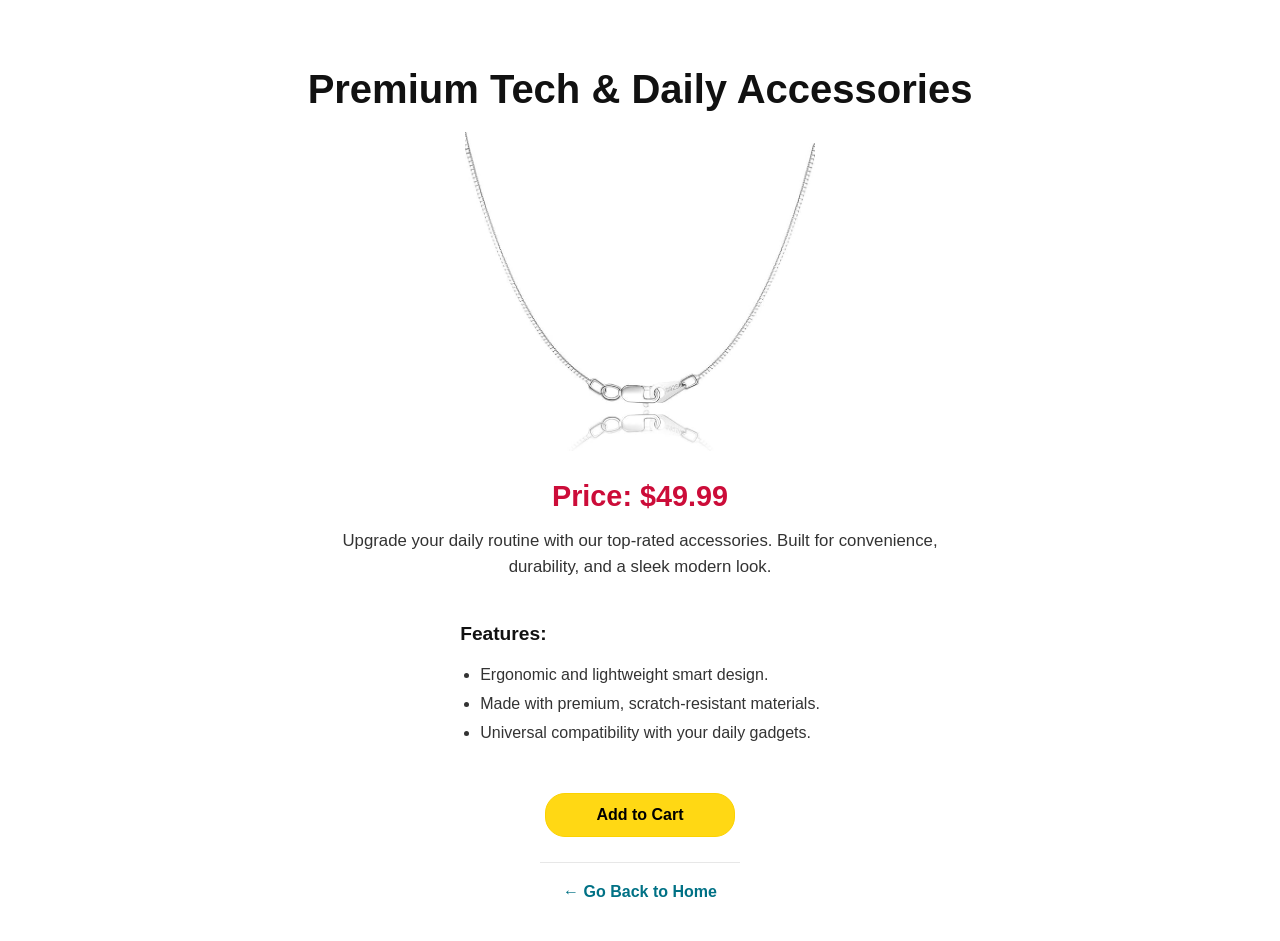
<file: accessories.html>
<!doctype html>
<html lang="en">
  <head>
    <meta charset="UTF-8" />
    <title>Accessories Details</title>
  </head>
  <body
    style="
      font-family: Arial, sans-serif;
      margin: 0;
      padding: 40px;
      background-color: #ffffff;
      color: #111111;
    "
  >
    <div style="max-width: 800px; margin: 0 auto; text-align: center">
      <h1 style="font-size: 2.5rem; font-weight: bold; margin-bottom: 20px">
        Premium Tech & Daily Accessories
      </h1>

      <div style="margin-bottom: 25px">
        <img
          src="box_6 image.jpg"
          alt="Accessories"
          style="width: 100%; max-width: 350px; height: auto"
        />
      </div>

      <h2 style="font-size: 1.8rem; margin: 15px 0; color: #cc0c39">
        Price: $49.99
      </h2>

      <p
        style="
          color: #333333;
          font-size: 1.05rem;
          max-width: 650px;
          margin: 0 auto 25px auto;
          line-height: 1.5;
        "
      >
        Upgrade your daily routine with our top-rated accessories. Built for
        convenience, durability, and a sleek modern look.
      </p>

      <div
        style="
          text-align: left;
          display: inline-block;
          margin-bottom: 30px;
          font-size: 1rem;
        "
      >
        <h3 style="font-size: 1.2rem; margin-bottom: 10px; color: #111">
          Features:
        </h3>
        <ul style="padding-left: 20px; line-height: 1.8; color: #333">
          <li>Ergonomic and lightweight smart design.</li>
          <li>Made with premium, scratch-resistant materials.</li>
          <li>Universal compatibility with your daily gadgets.</li>
        </ul>
      </div>

      <!-- Button -->
      <div style="margin-bottom: 25px">
        <button
          style="
            background-color: #ffd814;
            border: 1px solid #fcd200;
            border-radius: 20px;
            padding: 12px 50px;
            font-size: 1rem;
            cursor: pointer;
            font-weight: bold;
          "
        >
          Add to Cart
        </button>
      </div>

      <hr
        style="
          border: 0;
          border-top: 1px solid #e7e7e7;
          max-width: 200px;
          margin: 20px auto;
        "
      />

      <div style="margin-top: 15px">
        <a
          href="index.html"
          style="
            text-decoration: none;
            color: #007185;
            font-size: 1rem;
            font-weight: bold;
          "
          >← Go Back to Home</a
        >
      </div>
    </div>
  </body>
</html>
</file>
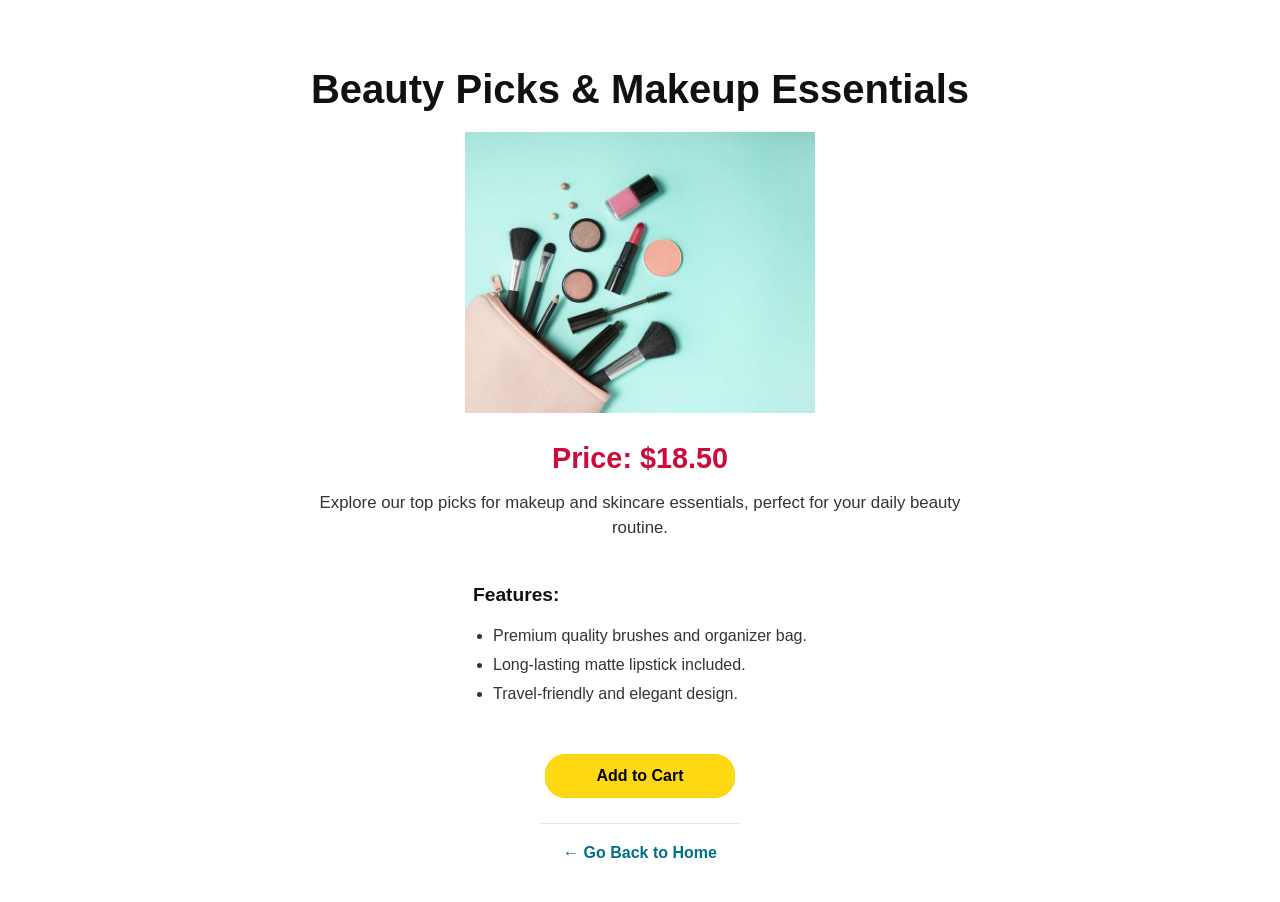
<file: beauty.html>
<!doctype html>
<html lang="en">
  <head>
    <meta charset="UTF-8" />
    <title>Beauty Picks Details</title>
  </head>
  <body
    style="
      font-family: Arial, sans-serif;
      margin: 0;
      padding: 40px;
      background-color: #ffffff;
      color: #111111;
    "
  >
    <div style="max-width: 800px; margin: 0 auto; text-align: center">
      <h1 style="font-size: 2.5rem; font-weight: bold; margin-bottom: 20px">
        Beauty Picks & Makeup Essentials
      </h1>

      <div style="margin-bottom: 25px">
        <img
          src="box5_image.jpg"
          alt="Beauty Picks"
          style="width: 100%; max-width: 350px; height: auto"
        />
      </div>

      <h2 style="font-size: 1.8rem; margin: 15px 0; color: #cc0c39">
        Price: $18.50
      </h2>

      <p
        style="
          color: #333333;
          font-size: 1.05rem;
          max-width: 650px;
          margin: 0 auto 25px auto;
          line-height: 1.5;
        "
      >
        Explore our top picks for makeup and skincare essentials, perfect for
        your daily beauty routine.
      </p>

      <div
        style="
          text-align: left;
          display: inline-block;
          margin-bottom: 30px;
          font-size: 1rem;
        "
      >
        <h3 style="font-size: 1.2rem; margin-bottom: 10px; color: #111">
          Features:
        </h3>
        <ul style="padding-left: 20px; line-height: 1.8; color: #333">
          <li>Premium quality brushes and organizer bag.</li>
          <li>Long-lasting matte lipstick included.</li>
          <li>Travel-friendly and elegant design.</li>
        </ul>
      </div>

      <div style="margin-bottom: 25px">
        <button
          style="
            background-color: #ffd814;
            border: 1px solid #fcd200;
            border-radius: 20px;
            padding: 12px 50px;
            font-size: 1rem;
            cursor: pointer;
            font-weight: bold;
          "
        >
          Add to Cart
        </button>
      </div>

      <hr
        style="
          border: 0;
          border-top: 1px solid #e7e7e7;
          max-width: 200px;
          margin: 20px auto;
        "
      />

      <div style="margin-top: 15px">
        <a
          href="index.html"
          style="
            text-decoration: none;
            color: #007185;
            font-size: 1rem;
            font-weight: bold;
          "
          >← Go Back to Home</a
        >
      </div>
    </div>
  </body>
</html>
</file>
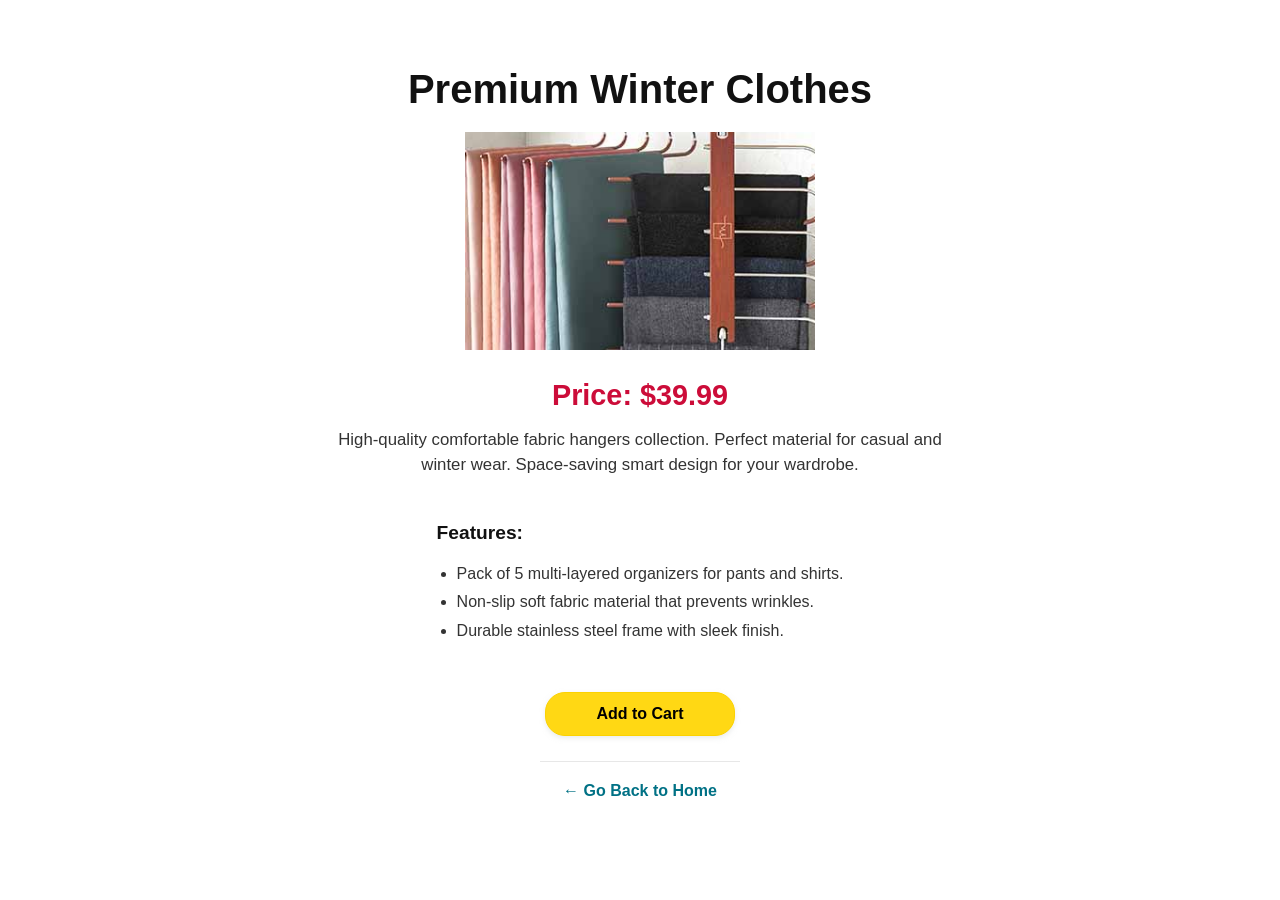
<file: clothes.html>
<!doctype html>
<html lang="en">
  <head>
    <meta charset="UTF-8" />
    <title>Clothes Details</title>
  </head>
  <body
    style="
      font-family: Arial, sans-serif;
      margin: 0;
      padding: 40px;
      background-color: #ffffff;
      color: #111111;
    "
  >
    <div style="max-width: 800px; margin: 0 auto; text-align: center">
      <h1 style="font-size: 2.5rem; font-weight: bold; margin-bottom: 20px">
        Premium Winter Clothes
      </h1>

      <div style="margin-bottom: 25px">
        <img
          src="box1_image.jpg"
          alt="Clothes"
          style="width: 100%; max-width: 350px; height: auto"
        />
      </div>

      <h2 style="font-size: 1.8rem; margin: 15px 0; color: #cc0c39">
        Price: $39.99
      </h2>

      <p
        style="
          color: #333333;
          font-size: 1.05rem;
          max-width: 650px;
          margin: 0 auto 25px auto;
          line-height: 1.5;
        "
      >
        High-quality comfortable fabric hangers collection. Perfect material for
        casual and winter wear. Space-saving smart design for your wardrobe.
      </p>

      <div
        style="
          text-align: left;
          display: inline-block;
          margin-bottom: 30px;
          font-size: 1rem;
        "
      >
        <h3 style="font-size: 1.2rem; margin-bottom: 10px; color: #111">
          Features:
        </h3>
        <ul style="padding-left: 20px; line-height: 1.8; color: #333">
          <li>Pack of 5 multi-layered organizers for pants and shirts.</li>
          <li>Non-slip soft fabric material that prevents wrinkles.</li>
          <li>Durable stainless steel frame with sleek finish.</li>
        </ul>
      </div>

      <br />

      <div style="margin-bottom: 25px">
        <button
          style="
            background-color: #ffd814;
            border: 1px solid #fcd200;
            border-radius: 20px;
            padding: 12px 50px;
            font-size: 1rem;
            cursor: pointer;
            font-weight: bold;
            box-shadow: 0 2px 5px rgba(213, 217, 217, 0.5);
          "
        >
          Add to Cart
        </button>
      </div>

      <hr
        style="
          border: 0;
          border-top: 1px solid #e7e7e7;
          max-width: 200px;
          margin: 20px auto;
        "
      />

      <div style="margin-top: 15px">
        <a
          href="index.html"
          style="
            text-decoration: none;
            color: #007185;
            font-size: 1rem;
            font-weight: bold;
          "
        >
          ← Go Back to Home
        </a>
      </div>
    </div>
  </body>
</html>
</file>
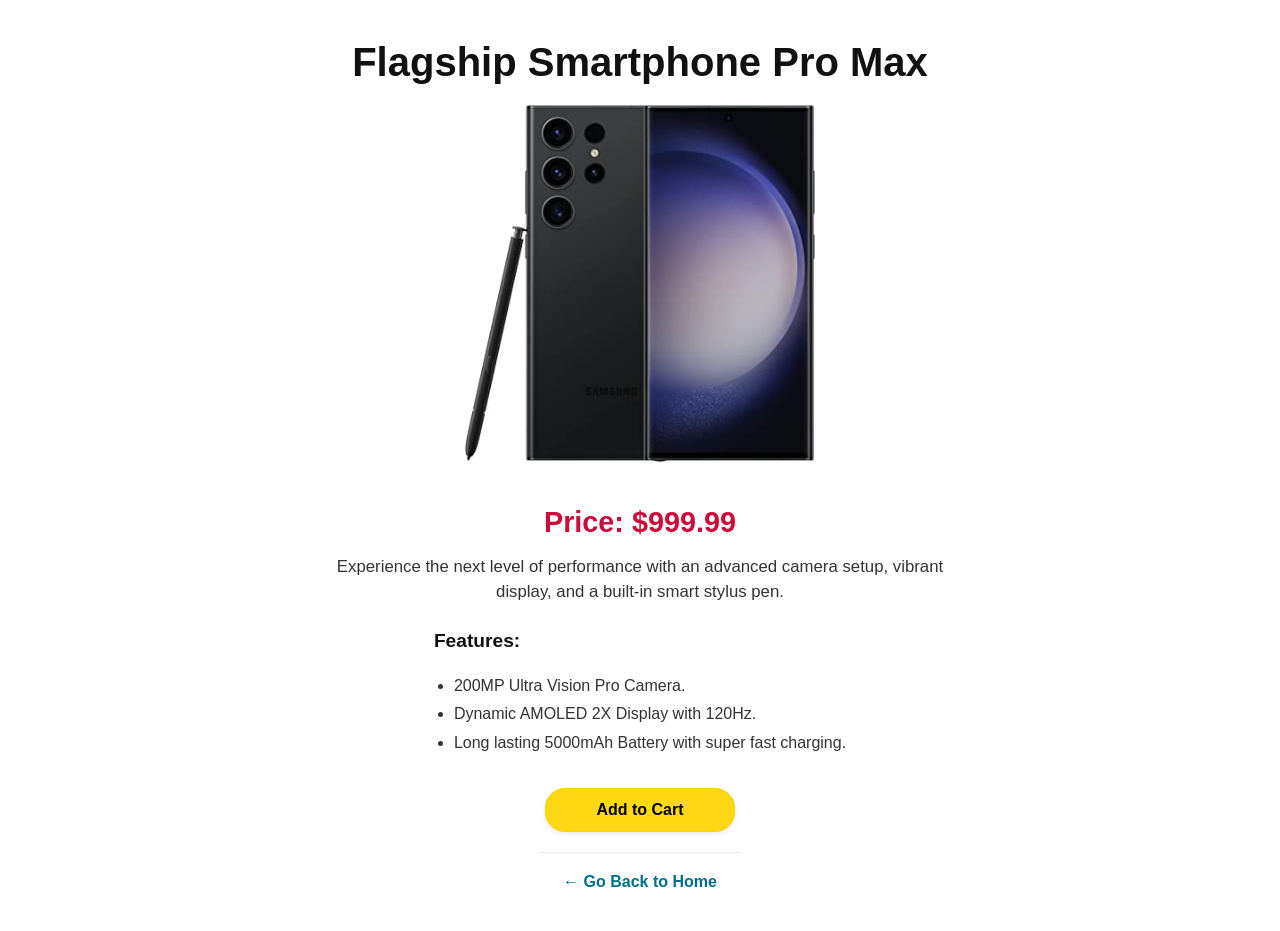
<file: electronics.html>
<!doctype html>
<html lang="en">
  <head>
    <meta charset="UTF-8" />
    <meta name="viewport" content="width=device-width, initial-scale=1.0" />
    <title>Electronics Details</title>
    <link rel="stylesheet" href="style.css" />
  </head>
  <body class="detail-page-body">
    <div class="detail-container">
      <h1 class="detail-title">Flagship Smartphone Pro Max</h1>

      <div>
        <img src="box4_image.jpg" alt="Electronics" class="detail-img" />
      </div>

      <h2 class="detail-price">Price: $999.99</h2>

      <p class="detail-desc">
        Experience the next level of performance with an advanced camera setup,
        vibrant display, and a built-in smart stylus pen.
      </p>

      <div class="detail-features">
        <h3>Features:</h3>
        <ul>
          <li>200MP Ultra Vision Pro Camera.</li>
          <li>Dynamic AMOLED 2X Display with 120Hz.</li>
          <li>Long lasting 5000mAh Battery with super fast charging.</li>
        </ul>
      </div>

      <br />

      <div>
        <button class="cart-btn">Add to Cart</button>
      </div>

      <hr
        style="
          border: 0;
          border-top: 1px solid #e7e7e7;
          max-width: 200px;
          margin: 20px auto;
        "
      />

      <div class="back-home-div">
        <a href="index.html" class="back-home-link">← Go Back to Home</a>
      </div>
    </div>
  </body>
</html>
</file>
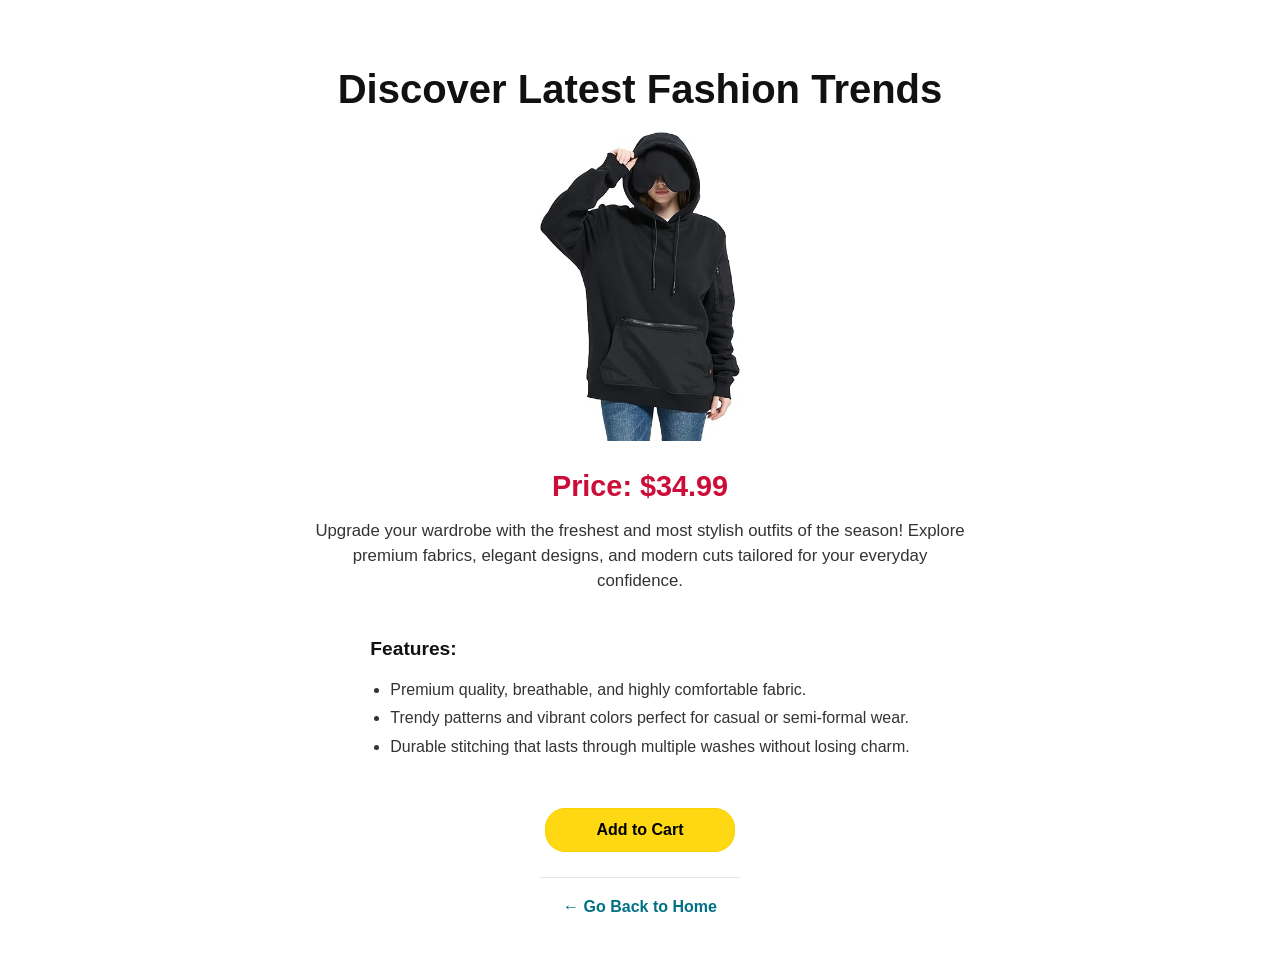
<file: fashiontrends.html>
<!doctype html>
<html lang="en">
  <head>
    <meta charset="UTF-8" />
    <title>Discover Fashion Trends Details</title>
  </head>
  <body
    style="
      font-family: Arial, sans-serif;
      margin: 0;
      padding: 40px;
      background-color: #ffffff;
      color: #111111;
    "
  >
    <div style="max-width: 800px; margin: 0 auto; text-align: center">
      <h1 style="font-size: 2.5rem; font-weight: bold; margin-bottom: 20px">
        Discover Latest Fashion Trends
      </h1>

      <div style="margin-bottom: 25px">
        <img
          src="box_8 image.jpg"
          alt="Fashion Trends"
          style="width: 100%; max-width: 200px"
        />
      </div>

      <!-- Price -->
      <h2 style="font-size: 1.8rem; margin: 15px 0; color: #cc0c39">
        Price: $34.99
      </h2>

      <!-- Description -->
      <p
        style="
          color: #333333;
          font-size: 1.05rem;
          max-width: 650px;
          margin: 0 auto 25px auto;
          line-height: 1.5;
        "
      >
        Upgrade your wardrobe with the freshest and most stylish outfits of the
        season! Explore premium fabrics, elegant designs, and modern cuts
        tailored for your everyday confidence.
      </p>

      <!-- Features -->
      <div
        style="
          text-align: left;
          display: inline-block;
          margin-bottom: 30px;
          font-size: 1rem;
        "
      >
        <h3 style="font-size: 1.2rem; margin-bottom: 10px; color: #111">
          Features:
        </h3>
        <ul style="padding-left: 20px; line-height: 1.8; color: #333">
          <li>Premium quality, breathable, and highly comfortable fabric.</li>
          <li>
            Trendy patterns and vibrant colors perfect for casual or semi-formal
            wear.
          </li>
          <li>
            Durable stitching that lasts through multiple washes without losing
            charm.
          </li>
        </ul>
      </div>

      <div style="margin-bottom: 25px">
        <button
          style="
            background-color: #ffd814;
            border: 1px solid #fcd200;
            border-radius: 20px;
            padding: 12px 50px;
            font-size: 1rem;
            cursor: pointer;
            font-weight: bold;
          "
        >
          Add to Cart
        </button>
      </div>

      <hr
        style="
          border: 0;
          border-top: 1px solid #e7e7e7;
          max-width: 200px;
          margin: 20px auto;
        "
      />

      <div style="margin-top: 15px">
        <a
          href="index.html"
          style="
            text-decoration: none;
            color: #007185;
            font-size: 1rem;
            font-weight: bold;
          "
          >← Go Back to Home</a
        >
      </div>
    </div>
  </body>
</html>
</file>
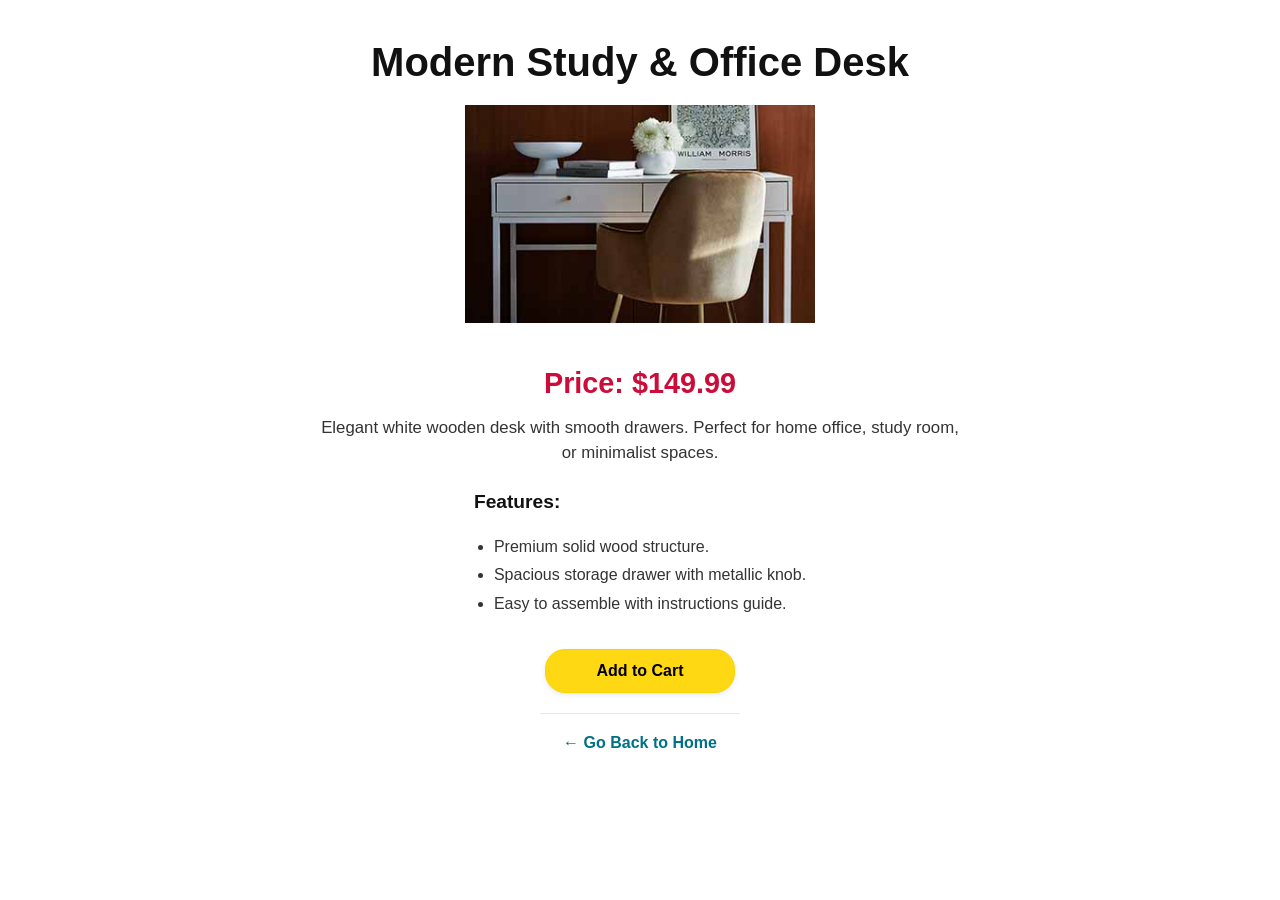
<file: furniture.html>
<!doctype html>
<html lang="en">
  <head>
    <meta charset="UTF-8" />
    <meta name="viewport" content="width=device-width, initial-scale=1.0" />
    <title>Furniture Details</title>
    <link rel="stylesheet" href="style.css" />
  </head>
  <body class="detail-page-body">
    <div class="detail-container">
      <h1 class="detail-title">Modern Study & Office Desk</h1>

      <div>
        <img src="box3_image.jpg" alt="Furniture" class="detail-img" />
      </div>

      <h2 class="detail-price">Price: $149.99</h2>

      <p class="detail-desc">
        Elegant white wooden desk with smooth drawers. Perfect for home office,
        study room, or minimalist spaces.
      </p>

      <div class="detail-features">
        <h3>Features:</h3>
        <ul>
          <li>Premium solid wood structure.</li>
          <li>Spacious storage drawer with metallic knob.</li>
          <li>Easy to assemble with instructions guide.</li>
        </ul>
      </div>

      <br />

      <div>
        <button class="cart-btn">Add to Cart</button>
      </div>

      <hr
        style="
          border: 0;
          border-top: 1px solid #e7e7e7;
          max-width: 200px;
          margin: 20px auto;
        "
      />

      <div class="back-home-div">
        <a href="index.html" class="back-home-link">← Go Back to Home</a>
      </div>
    </div>
  </body>
</html>
</file>
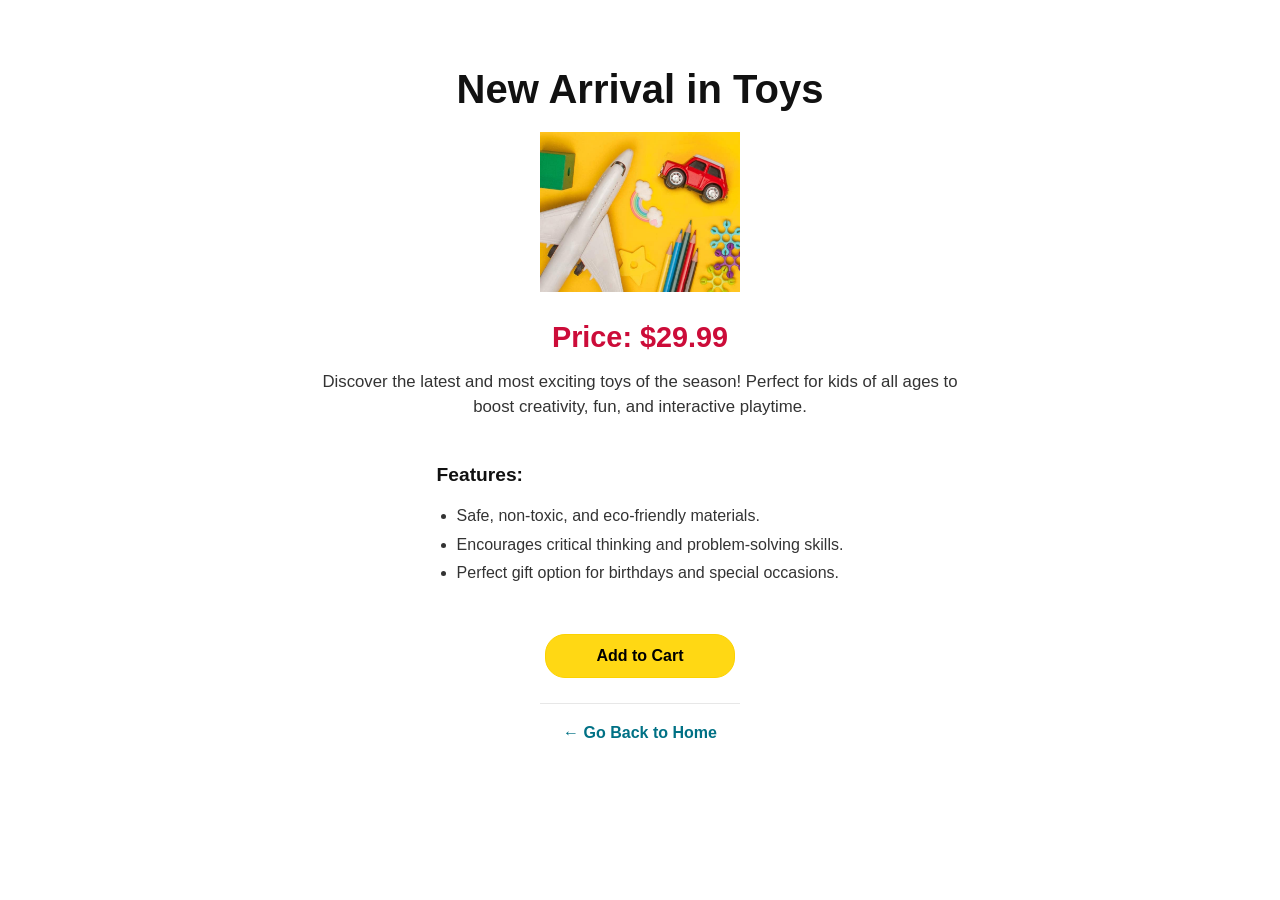
<file: toys.html>
<!doctype html>
<html lang="en">
  <head>
    <meta charset="UTF-8" />
    <title>New Arrival in Toys Details</title>
  </head>
  <body
    style="
      font-family: Arial, sans-serif;
      margin: 0;
      padding: 40px;
      background-color: #ffffff;
      color: #111111;
    "
  >
    <div style="max-width: 800px; margin: 0 auto; text-align: center">
      <h1 style="font-size: 2.5rem; font-weight: bold; margin-bottom: 20px">
        New Arrival in Toys
      </h1>

      <div style="margin-bottom: 25px">
        <img
          src="box7_image.jpg"
          alt="New Arrival in Toys"
          style="width: 100%; max-width: 200px"
        />
      </div>

      <h2 style="font-size: 1.8rem; margin: 15px 0; color: #cc0c39">
        Price: $29.99
      </h2>

      <p
        style="
          color: #333333;
          font-size: 1.05rem;
          max-width: 650px;
          margin: 0 auto 25px auto;
          line-height: 1.5;
        "
      >
        Discover the latest and most exciting toys of the season! Perfect for
        kids of all ages to boost creativity, fun, and interactive playtime.
      </p>

      <div
        style="
          text-align: left;
          display: inline-block;
          margin-bottom: 30px;
          font-size: 1rem;
        "
      >
        <h3 style="font-size: 1.2rem; margin-bottom: 10px; color: #111">
          Features:
        </h3>
        <ul style="padding-left: 20px; line-height: 1.8; color: #333">
          <li>Safe, non-toxic, and eco-friendly materials.</li>
          <li>Encourages critical thinking and problem-solving skills.</li>
          <li>Perfect gift option for birthdays and special occasions.</li>
        </ul>
      </div>

      <div style="margin-bottom: 25px">
        <button
          style="
            background-color: #ffd814;
            border: 1px solid #fcd200;
            border-radius: 20px;
            padding: 12px 50px;
            font-size: 1rem;
            cursor: pointer;
            font-weight: bold;
          "
        >
          Add to Cart
        </button>
      </div>

      <hr
        style="
          border: 0;
          border-top: 1px solid #e7e7e7;
          max-width: 200px;
          margin: 20px auto;
        "
      />

      <!-- Back Link -->
      <div style="margin-top: 15px">
        <a
          href="index.html"
          style="
            text-decoration: none;
            color: #007185;
            font-size: 1rem;
            font-weight: bold;
          "
          >← Go Back to Home</a
        >
      </div>
    </div>
  </body>
</html>
</file>
<file: style.css>
* {
  margin: 0;

  font-family: Arial;

  border: border-box;
}

.navbar {
  height: 60px;

  background-color: #0f1111;

  color: white;

  display: flex;

  align-items: center;

  justify-content: space-evenly;
}

.nav-logo {
  height: 50px;

  width: 100px;
}

.logo {
  background-image: url(amazon_logo.png);

  background-size: cover;

  height: 50px;

  width: 100px;
}

.border {
  border: 2px solid transparent;
}

.border:hover {
  border: 2px solid white;
}

/* box2 */

.add-first {
  color: #cccccc;

  font-size: 0.85rem;
}

.add-second {
  font-size: 1rem;
}

.add-icon {
  display: flex;

  align-items: center;
}

/* box3 */

.nav-search {
  display: flex;

  justify-content: space-evenly;

  background-color: pink;

  width: 620px;

  height: 40px;

  border-radius: 4px;
}

.search-select {
  background-color: #f3f3f3;

  width: 50px;

  text-align: center;

  border-top-left-radius: 4px;

  border-bottom-left-radius: 4px;

  border: none;
}

.search-input {
  width: 100%;

  font-size: 1rem;

  border: none;
}

.search-icon {
  width: 45px;

  display: flex;

  justify-content: center;

  align-items: center;

  font-size: 1.2rem;

  background-color: #febd68;

  border-top-right-radius: 4px;

  border-bottom-left-radius: 4px;
}

.nav-search:hover {
  border: 2px solid orange;
}

/* box4 */

span {
  font-size: 0.7rem;
}

.nav-second {
  font-size: 0.85rem;

  font-weight: 700;
}

/* box5 */

.nav-cart i {
  font-size: 30px;
}

.nav-cart {
  font-size: 0.85rem;
}

/* panel */

.panel {
  height: 40px;

  background-color: #222f3d;

  display: flex;

  color: white;

  align-items: center;

  justify-content: space-evenly;
}

.panel-ops p {
  display: inline;

  margin-left: 10px;
}

.panel-ops {
  width: 70%;

  font-size: 0.85rem;
}

.panel-deala {
  font-size: 0.9rem;

  font-weight: 700;
}

/* hero  section */

.hero-section {
  background-image: url(hero_image.jpg);

  background-size: cover;

  height: 400px;

  display: flex;

  justify-content: center;

  align-items: flex-end;
}

.hero-msg {
  background-color: white;

  color: black;

  height: 40px;

  display: flex;

  align-items: center;

  justify-content: center;

  font-size: 0.85rem;

  width: 80%;

  margin-bottom: 25px;
}

.hero-msg a {
  color: #007185;
}

/* shop section */

.shop-section {
  display: flex;

  flex-wrap: wrap;

  justify-content: space-evenly;

  background-color: #e2e7e6;
}

.box {
  /* border:2px solid black; */

  height: 400px;

  width: 23%;

  background-color: white;

  padding: 20px 0px 15px;

  margin: 10px;
}

.box-img {
  height: 300px;

  background-size: cover;

  margin-top: 1rem;

  margin-bottom: 1rem;
}

.box-content {
  margin-left: 10px;

  margin-right: 10px;
}

.box-content p {
  color: #007185;
}

/* footer */

.footer {
  margin-bottom: 15px;
}

.foot-panel1 {
  background-color: #37475a;

  color: white;

  height: 50px;

  display: flex;

  justify-content: center;

  align-items: center;

  font-size: 0.85rem;
}

.foot-panel2 {
  background-color: #222f3d;

  color: white;

  height: 300px;

  display: flex;

  justify-content: space-evenly;
}

ul {
  margin-top: 20px;
}

ul a {
  display: block;

  font-size: 0.85rem;

  margin-top: 10px;

  color: #dddddd;
}

.foot-panel3 {
  background-color: #222f3d;

  color: white;

  border-top: 0.5px solid white;

  height: 70px;

  display: flex;

  justify-content: center;
}

.logo {
  background-image: url("amazon_logo.png");

  background-size: cover;

  height: 50px;

  width: 100px;
}

.foot-panel4 {
  background-color: #0f1111;

  color: white;

  height: 100px;

  font-size: 0.7rem;

  text-align: center;
}

.page {
  padding-top: 25px;
}

.copyright {
  padding-top: 5px;
}
.clothes-link {
  color: #007185;
  text-decoration: underline;
  font-size: 0.9rem;
  display: inline-block;
  margin-top: 10px;
}

.clothes-link:hover {
  color: #c7511f;
}
.shop-section {
  display: flex;
  flex-wrap: wrap;
  justify-content: space-evenly;
  background-color: #e2e7e6;
}
.see-more-link {
  color: #007185;
  text-decoration: underline;
  font-size: 0.9rem;
  display: inline-block;
  margin-top: 10px;
}

.see-more-link:hover {
  color: #c7511f;
}

.see-more-link {
  color: #007185;
  text-decoration: underline;
  font-size: 0.9rem;
  display: inline-block;
  margin-top: 10px;
}

.see-more-link:hover {
  color: #c7511f;
}

.detail-page-body {
  font-family: Arial, sans-serif;
  margin: 0;
  padding: 40px;
  background-color: #ffffff;
  color: #111111;
}

.detail-container {
  max-width: 800px;
  margin: 0 auto;
  text-align: center;
}

.detail-title {
  font-size: 2.5rem;
  font-weight: bold;
  margin-bottom: 20px;
}

.detail-img {
  width: 100%;
  max-width: 350px;
  height: auto;
  margin-bottom: 25px;
}

.detail-price {
  font-size: 1.8rem;
  margin: 15px 0;
  color: #cc0c39;
}

.detail-desc {
  color: #333333;
  font-size: 1.05rem;
  max-width: 650px;
  margin: 0 auto 25px auto;
  line-height: 1.5;
}

.detail-features {
  text-align: left;
  display: inline-block;
  margin-bottom: 30px;
  font-size: 1rem;
}

.detail-features h3 {
  font-size: 1.2rem;
  margin-bottom: 10px;
  color: #111;
}

.detail-features ul {
  padding-left: 20px;
  line-height: 1.8;
  color: #333;
}

.cart-btn {
  background-color: #ffd814;
  border: 1px solid #fcd200;
  border-radius: 20px;
  padding: 12px 50px;
  font-size: 1rem;
  cursor: pointer;
  font-weight: bold;
  box-shadow: 0 2px 5px rgba(213, 217, 217, 0.5);
  transition: background 0.2s;
}

.cart-btn:hover {
  background-color: #f7ca00;
}

.back-home-div {
  margin-top: 15px;
}

.back-home-link {
  text-decoration: none;
  color: #007185;
  font-size: 1rem;
  font-weight: bold;
}

.back-home-link:hover {
  text-decoration: underline;
  color: #c7511f;
}
</file>
